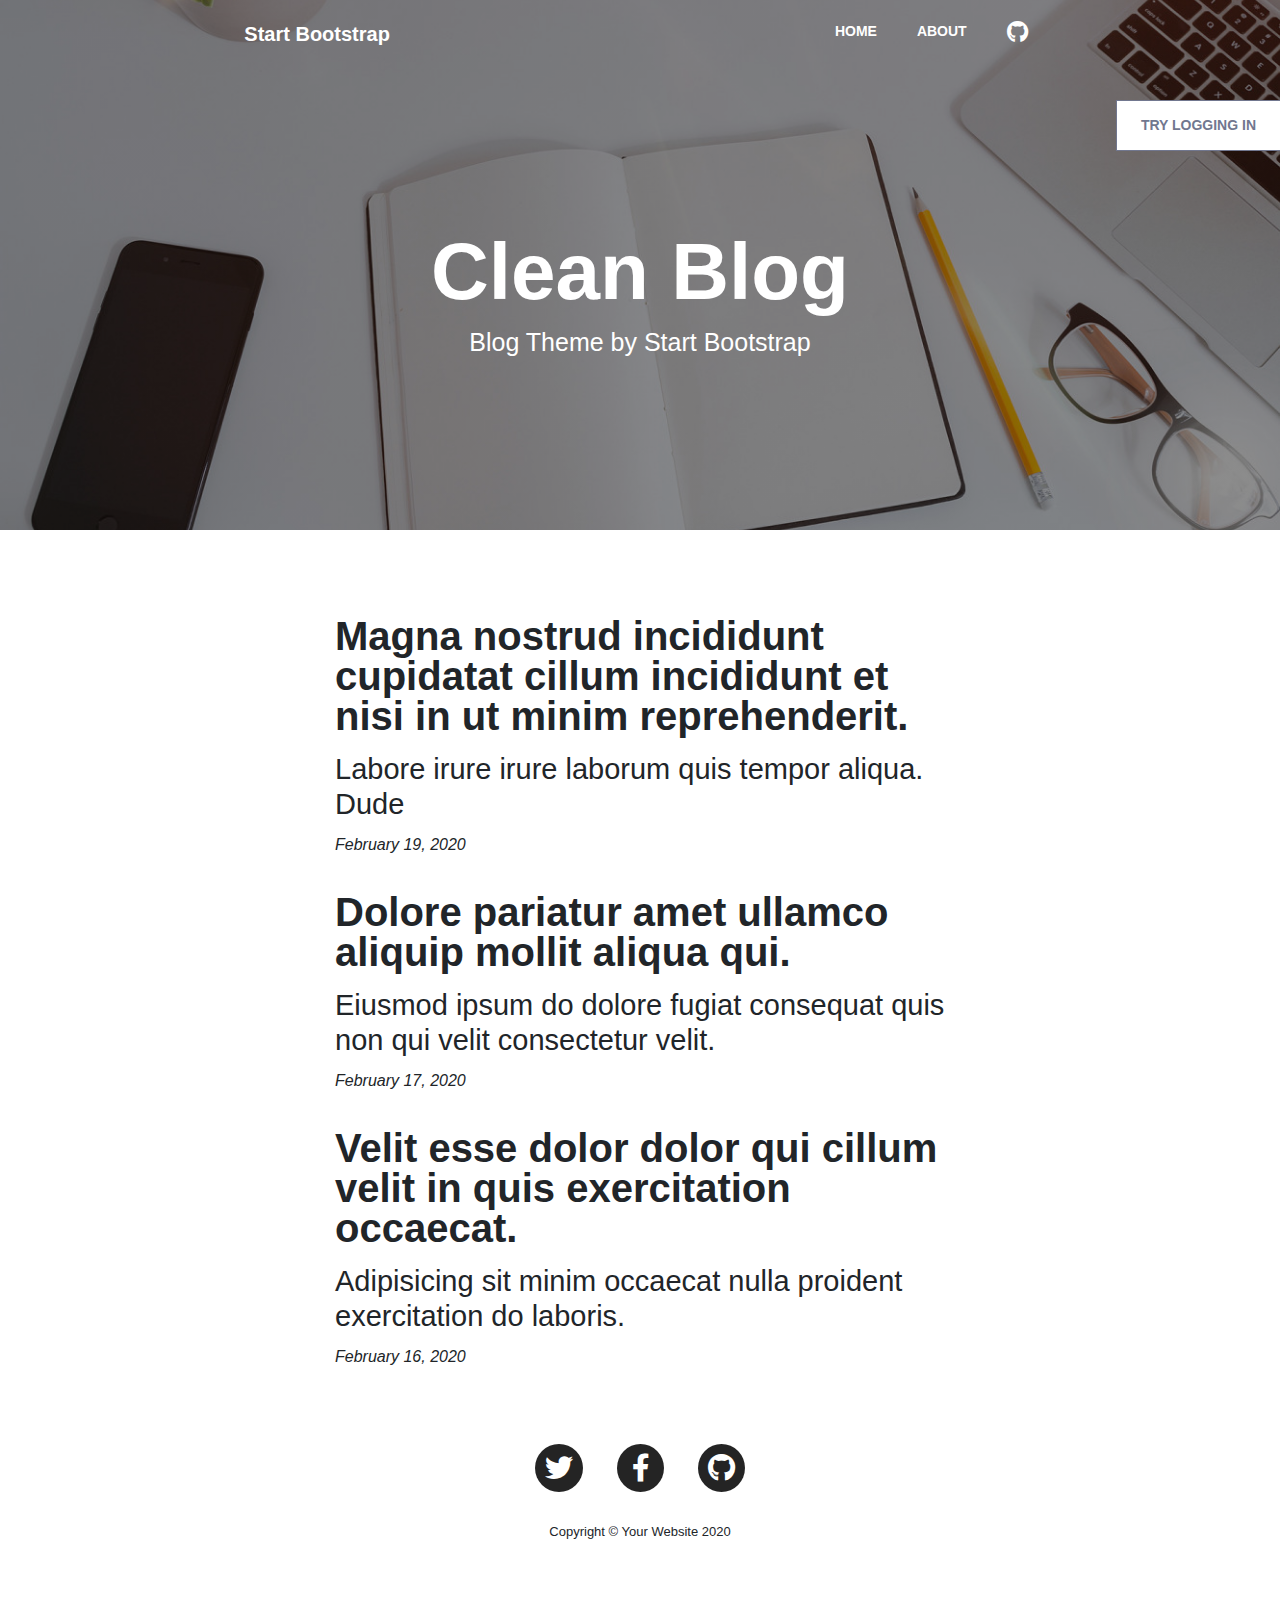
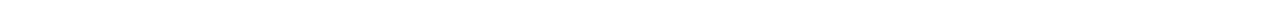
<file: index.html>
<!DOCTYPE html>
<html lang="en">
<head>
    <meta charset="UTF-8">
    <meta name="viewport" content="width=device-width, initial-scale=1.0" >
    <link rel="icon" type="image/x-icon" href="favicon.png">
    <title>SB Clean Blog Angular</title>
    <link rel="stylesheet" href="styles.css">
    <link rel="stylesheet" href="https://stackpath.bootstrapcdn.com/bootstrap/4.1.3/css/bootstrap.min.css">
    <script src="https://ajax.googleapis.com/ajax/libs/jquery/3.5.1/jquery.min.js"></script>
    <script src="https://cdnjs.cloudflare.com/ajax/libs/popper.js/1.16.0/umd/popper.min.js"></script>
    <script src="https://maxcdn.bootstrapcdn.com/bootstrap/4.5.2/js/bootstrap.min.js"></script>
    <link rel="stylesheet" href="https://cdnjs.cloudflare.com/ajax/libs/font-awesome/5.15.1/css/all.min.css">
</head>
<body>
    <div class="header container-fluid p-0">
            <div class="navbar-container">
                <div class="col-sm-10 col-md-10 col-lg-8 col-xl-8 offset-sm-1 offset-md-1 offset-lg-2 offset-xl-2">
                    <nav class="navbar navbar-expand-lg navbar-light">
                        <a class="navbar-brand navbar-brand-text" href="#"> Start Bootstrap </a> 

                        <button class="navbar-toggler align-items-center btn-size" type="button" data-toggle="collapse" data-target="#collapsibleNavbar">
                            <span class="navbar-toggler-icon"> </span>
                        </button>

                        <div class="collapse navbar-collapse justify-content-end" id="collapsibleNavbar">
                            <div class="list-container d-flex"> 
                                <ul class="navbar-nav">
                                    <li class="nav-item"> <a class="nav-link nav-link-text mr-4" href="#"> HOME </a> </li>
                                    <li class="nav-item"> <a class="nav-link nav-link-text mr-4" href="aboutme.html"> ABOUT </a> </li>
                                    <li class="nav-item"> <a class="nav-link nav-link-text" href="https://github.com"> 
                                    <i class="fab fa-github" aria-hidden="true" style="font-size: 22px;" ></i> </a> </li>
                                </ul>
                            </div>
                        </div>
                    </nav>
                </div>
            </div>

            <div class="login-btn"> <button class="btn" onClick="location.href='login.html'"> TRY LOGGING IN </button> </div>

            <div class="body-container col-sm-10 col-md-10 col-lg-8 col-xl-6 offset-sm-1 offset-md-1 offset-lg-2 offset-xl-3">
                <div class="title-container">
                    <p class="title"> Clean Blog </p>
                    <p class="subtitle"> Blog Theme by Start Bootstrap </p>
                </div>

                <div class="content pt-3">
                    <div class="post-preview">
                        <p class="post-title"> Magna nostrud incididunt cupidatat cillum incididunt et nisi in ut minim reprehenderit. </p>
                        <p class="post-content-preview"> Labore irure irure laborum quis tempor aliqua. Dude </p>
                    </div> 
                    <p class="post-posted-day"> February 19, 2020 </p>

                    <div class="post-preview">
                        <p class="post-title"> Dolore pariatur amet ullamco aliquip mollit aliqua qui. </p>
                        <p class="post-content-preview"> Eiusmod ipsum do dolore fugiat consequat quis non qui velit consectetur velit. </p>
                    </div> 
                    <p class="post-posted-day"> February 17, 2020 </p>

                    <div class="post-preview">
                        <p class="post-title"> Velit esse dolor dolor qui cillum velit in quis exercitation occaecat. </p>
                        <p class="post-content-preview"> Adipisicing sit minim occaecat nulla proident exercitation do laboris. </p>
                    </div> 
                    <p class="post-posted-day"> February 16, 2020 </p>
                </div>

                <div class="footer">
                    <div class="footer-links">
                        <a href="https://twitter.com/"> <i class="fab fa-twitter"> </i> </a> 
                        <a href="https://facebook.com/"> <i class="fab fa-facebook-f" style="padding:10px 14.5px 10px 14.5px;"> </i> </a>
                        <a href="https://github.com/"> <i class="fab fa-github"></i> </a>
                    </div>

                    <p class="footnote"> Copyright &copy; Your Website 2020 </p>
                </div>
            </div>
        </div>
</body>
</html>
</file>
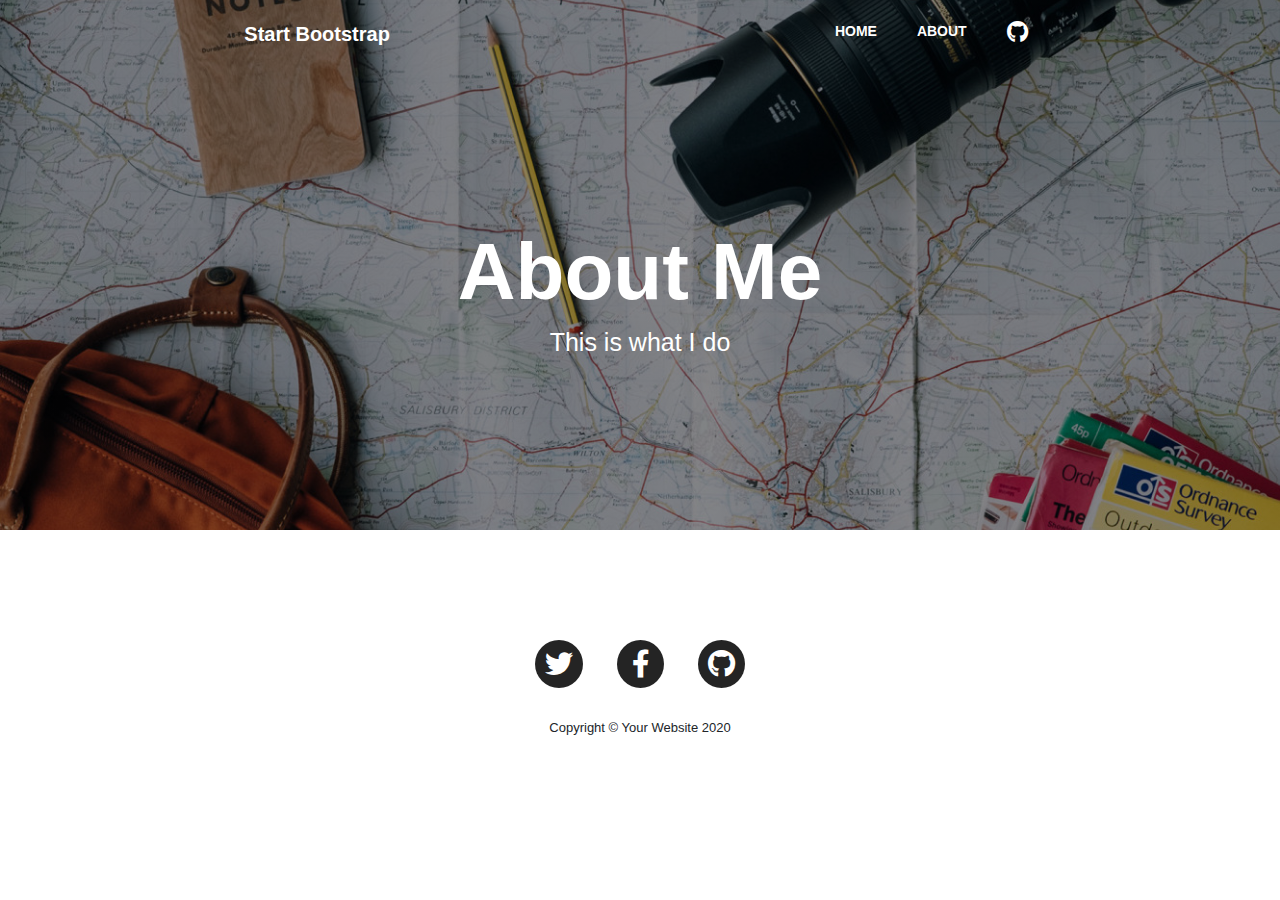
<file: aboutme.html>
<!DOCTYPE html>
<html lang="en">
<head>
    <meta charset="UTF-8">
    <meta name="viewport" content="width=device-width, initial-scale=1.0" >
    <link rel="icon" type="image/x-icon" href="favicon.png">
    <title>SB Clean Blog Angular</title>
    <link rel="stylesheet" href="styles.css">
    <link rel="stylesheet" href="https://stackpath.bootstrapcdn.com/bootstrap/4.1.3/css/bootstrap.min.css">
    <script src="https://ajax.googleapis.com/ajax/libs/jquery/3.5.1/jquery.min.js"></script>
    <script src="https://cdnjs.cloudflare.com/ajax/libs/popper.js/1.16.0/umd/popper.min.js"></script>
    <script src="https://maxcdn.bootstrapcdn.com/bootstrap/4.5.2/js/bootstrap.min.js"></script>
    <link rel="stylesheet" href="https://cdnjs.cloudflare.com/ajax/libs/font-awesome/5.15.1/css/all.min.css">
</head>
<body>
    <div class="about-header container-fluid p-0">
            <div class="navbar-container">
                <div class="col-sm-10 col-md-10 col-lg-8 col-xl-8 offset-sm-1 offset-md-1 offset-lg-2 offset-xl-2">
                    <nav class="navbar navbar-expand-lg navbar-light">
                        <a class="navbar-brand navbar-brand-text" href="#"> Start Bootstrap </a> 

                        <button class="navbar-toggler align-items-center btn-size" type="button" data-toggle="collapse" data-target="#collapsibleNavbar">
                            <span class="navbar-toggler-icon"> </span>
                        </button>

                        <div class="collapse navbar-collapse justify-content-end" id="collapsibleNavbar">
                            <div class="list-container d-flex"> 
                                <ul class="navbar-nav">
                                    <li class="nav-item"> <a class="nav-link nav-link-text mr-4" href="index.html"> HOME </a> </li>
                                    <li class="nav-item"> <a class="nav-link nav-link-text mr-4" href="#"> ABOUT </a> </li>
                                    <li class="nav-item"> <a class="nav-link nav-link-text" href="https://github.com"> 
                                    <i class="fab fa-github" aria-hidden="true" style="font-size: 22px;" ></i> </a> </li>
                                </ul>
                            </div>
                        </div>
                    </nav>
                </div>
            </div>

            <div class="body-container col-sm-10 col-md-10 col-lg-8 col-xl-6 offset-sm-1 offset-md-1 offset-lg-2 offset-xl-3">
                <div class="title-container">
                    <p class="title"> About Me </p>
                    <p class="subtitle"> This is what I do </p>
                </div>

                <div class="footer">
                    <div class="footer-links">
                        <a href="https://twitter.com/"> <i class="fab fa-twitter"> </i> </a> 
                        <a href="https://facebook.com/"> <i class="fab fa-facebook-f" style="padding:10px 14.5px 10px 14.5px;"> </i> </a>
                        <a href="https://github.com/"> <i class="fab fa-github"></i> </a>
                    </div>

                    <p class="footnote"> Copyright &copy; Your Website 2020 </p>
                </div>
            </div>
        </div>
</body>
</html>
</file>
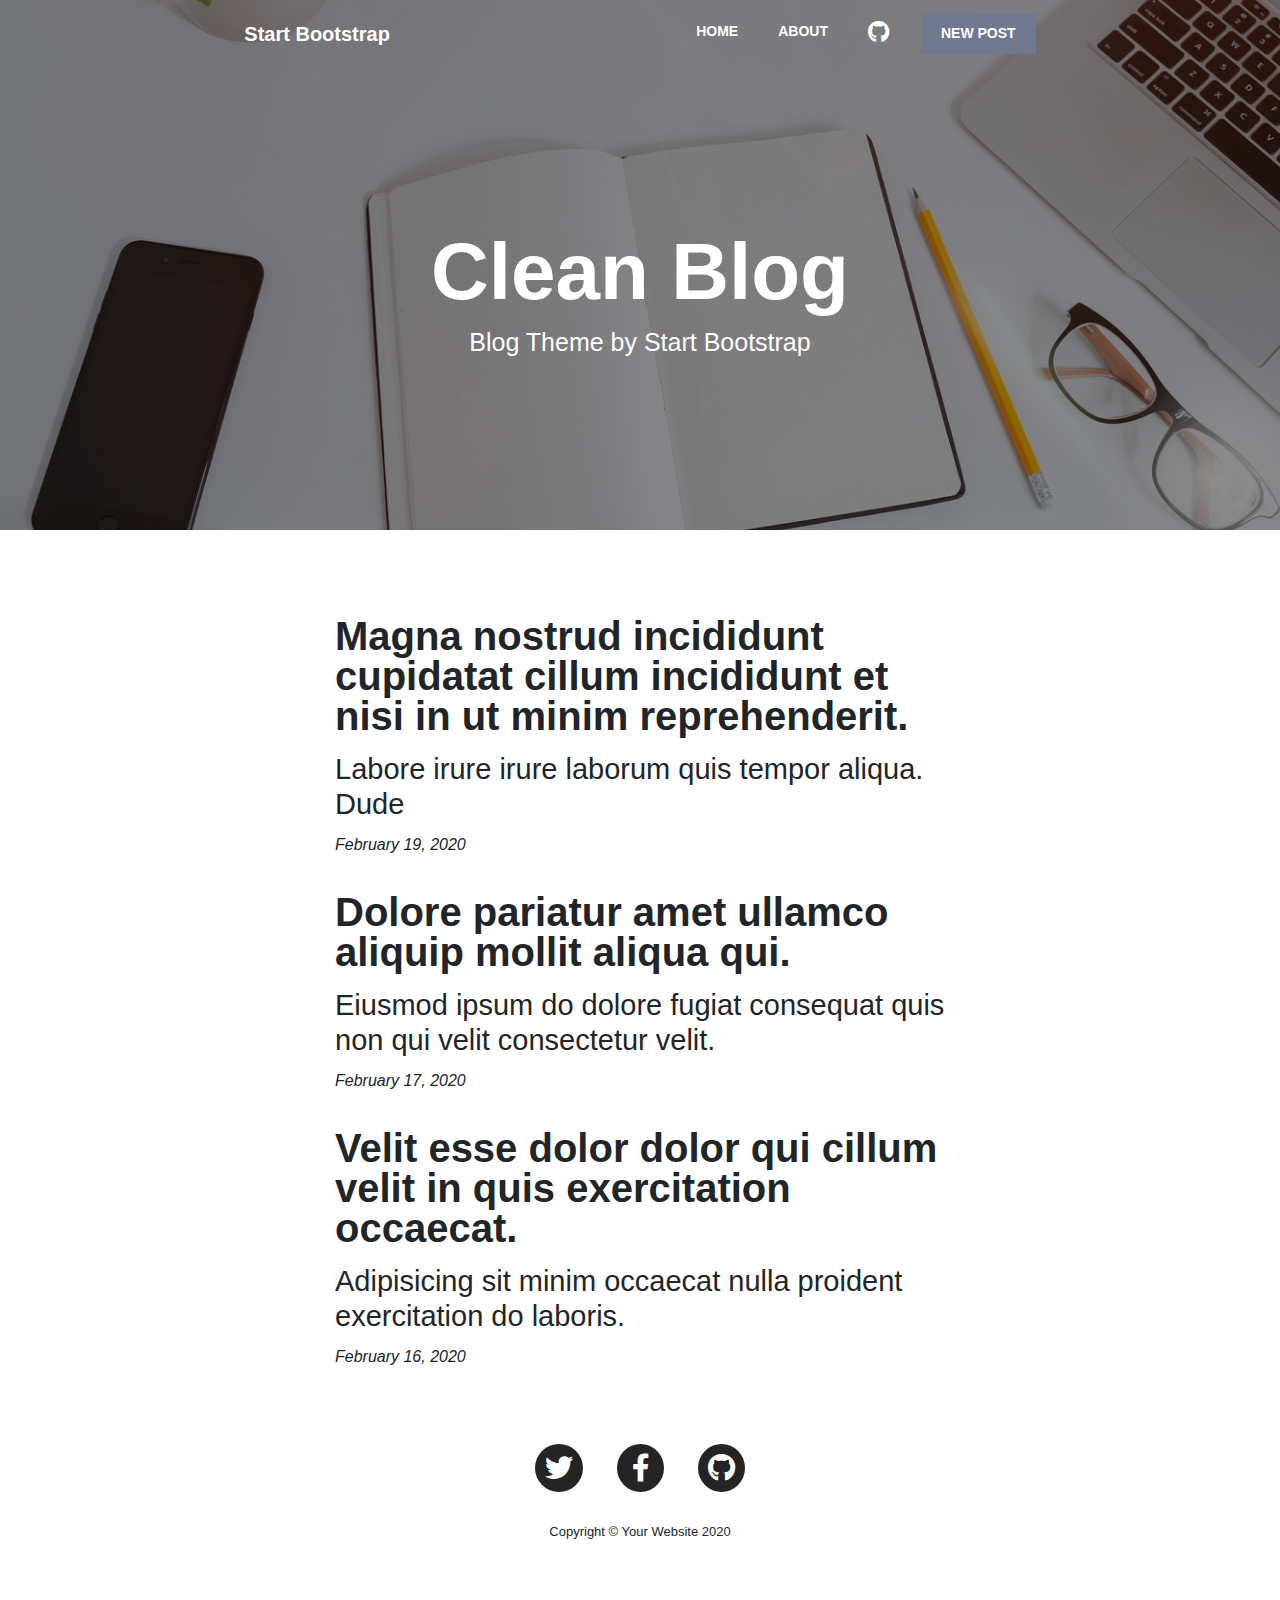
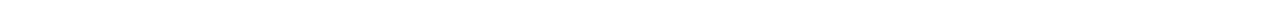
<file: loggedIn.html>
<!DOCTYPE html>
<html lang="en">
<head>
    <meta charset="UTF-8">
    <meta name="viewport" content="width=device-width, initial-scale=1.0" >
    <link rel="icon" type="image/x-icon" href="favicon.png">
    <title>SB Clean Blog Angular</title>
    <link rel="stylesheet" href="styles.css">
    <link rel="stylesheet" href="https://stackpath.bootstrapcdn.com/bootstrap/4.1.3/css/bootstrap.min.css">
    <script src="https://ajax.googleapis.com/ajax/libs/jquery/3.5.1/jquery.min.js"></script>
    <script src="https://cdnjs.cloudflare.com/ajax/libs/popper.js/1.16.0/umd/popper.min.js"></script>
    <script src="https://maxcdn.bootstrapcdn.com/bootstrap/4.5.2/js/bootstrap.min.js"></script>
    <link rel="stylesheet" href="https://cdnjs.cloudflare.com/ajax/libs/font-awesome/5.15.1/css/all.min.css">
</head>
<body>
    <div class="header container-fluid p-0">
            <div class="navbar-container">
                <div class="col-sm-10 col-md-10 col-lg-8 col-xl-8 offset-sm-1 offset-md-1 offset-lg-2 offset-xl-2">
                    <nav class="navbar navbar-expand-lg navbar-light">
                        <a class="navbar-brand navbar-brand-text" href="#"> Start Bootstrap </a> 

                        <button class="navbar-toggler align-items-center btn-size" type="button" data-toggle="collapse" data-target="#collapsibleNavbar">
                            <span class="navbar-toggler-icon"> </span>
                        </button>

                        <div class="collapse navbar-collapse justify-content-end" id="collapsibleNavbar">
                            <div class="list-container d-flex"> 
                                <ul class="navbar-nav">
                                    <li class="nav-item"> <a class="nav-link nav-link-text mr-4" href="#"> HOME </a> </li>
                                    <li class="nav-item"> <a class="nav-link nav-link-text mr-4" href="aboutme.html"> ABOUT </a> </li>
                                    <li class="nav-item"> <a class="nav-link nav-link-text mr-4" href="https://github.com"> 
                                    <i class="fab fa-github" aria-hidden="true" style="font-size: 22px;"></i> </a> </li>
                                    <li class="nav-item"> <a class="nav-link nav-post-link" href="#"> NEW POST </a> </li>
                                </ul>
                            </div>
                        </div>
                    </nav>
                </div>
            </div>

            <div class="body-container col-sm-10 col-md-10 col-lg-8 col-xl-6 offset-sm-1 offset-md-1 offset-lg-2 offset-xl-3">
                <div class="title-container">
                    <p class="title"> Clean Blog </p>
                    <p class="subtitle"> Blog Theme by Start Bootstrap </p>
                </div>

                <div class="content pt-3">
                    <div class="post-preview">
                        <p class="post-title"> Magna nostrud incididunt cupidatat cillum incididunt et nisi in ut minim reprehenderit. </p>
                        <p class="post-content-preview"> Labore irure irure laborum quis tempor aliqua. Dude </p>
                    </div> 
                    <p class="post-posted-day"> February 19, 2020 </p>

                    <div class="post-preview">
                        <p class="post-title"> Dolore pariatur amet ullamco aliquip mollit aliqua qui. </p>
                        <p class="post-content-preview"> Eiusmod ipsum do dolore fugiat consequat quis non qui velit consectetur velit. </p>
                    </div> 
                    <p class="post-posted-day"> February 17, 2020 </p>

                    <div class="post-preview">
                        <p class="post-title"> Velit esse dolor dolor qui cillum velit in quis exercitation occaecat. </p>
                        <p class="post-content-preview"> Adipisicing sit minim occaecat nulla proident exercitation do laboris. </p>
                    </div> 
                    <p class="post-posted-day"> February 16, 2020 </p>
                </div>

                <div class="footer">
                    <div class="footer-links">
                        <a href="https://twitter.com/"> <i class="fab fa-twitter"> </i> </a> 
                        <a href="https://twitter.com/"> <i class="fab fa-facebook-f" style="padding:10px 14.5px 10px 14.5px;"> </i> </a>
                        <a href="https://twitter.com/"> <i class="fab fa-github"></i> </a>
                    </div>

                    <p class="footnote"> Copyright &copy; Your Website 2020 </p>
                </div>
            </div>
        </div>
</body>
</html>
</file>
<file: styles.css>
@font-face {
    font-family: "Open Sans";
    font-weight: 400;
    font-style: normal;
    src: url("fonts/OpenSans-Regular-BasicLatin.woff2") format("woff2");
    font-display: swap;
}

.header{
    background-color: grey;
    background-image: linear-gradient(to bottom,rgba(0, 0, 0, 0.45), rgba(0, 0, 0, 0.45)),url("img/home-bg.jpg");
    height: 530px;
    background-size:  cover;
    background-position: 0 50%;
    background-repeat: no-repeat;
}

.about-header{
    background-color: grey;
    background-image: linear-gradient(to bottom,rgba(0, 0, 0, 0.45), rgba(0, 0, 0, 0.45)),url("img/about-bg.jpg");
    height: 530px;
    background-size:  cover;
    background-position: 0 50%;
    background-repeat: no-repeat;
}

.navbar-container{
      width: 100%;
      padding-top: 5px;
      position: absolute;
      top: 0px;
      z-index: 2;
}

.navbar-brand-text{
    color: white !important;
    font-weight: bold;
}

.navbar-brand-text:hover{
    color: rgba(255,255,255,0.85) !important;
}

.nav-link-text{
    color: white !important;
    font-weight: bold;
    font-size: 14px;
}

.nav-link-text:hover{
    color: rgba(255,255,255,0.85) !important;
}

.nav-post-link{
    color: white !important;
    font-weight: bold;
    background-color: rgb(113, 119, 143);
    padding: 10px 20px !important;
    font-size: 14px;
}

.nav-post-link:hover{
    background-color:rgb(96, 98, 107) !important;
}

.login-btn{
    display: flex;
    justify-content: end;
}

.login-btn button{
    position: fixed;
    top: 100px;
    background-color: white;
    color: rgb(113, 119, 143);
    padding: 14px 24px 14px 24px;
    font-weight: bold;
    font-size: 14px;
    border-radius: 0;
    border: 1px solid rgb(113, 119, 143);
    border-right: 0px;
}

.login-btn button:hover{
    background-color: rgb(113, 119, 143);
    color: white;
}

.body-container{
    position: absolute;
    top: 0;
    z-index: 1;
}

.title-container{
    color: white;
    height: 600px;
    display: flex;
    justify-content: center;
    flex-direction: column;
    text-align: center;
    line-height: 85px;
}

.title{
    font-size: 80px;
    font-weight: bold;
    line-height: 85px;
}

.subtitle{
    font-size: 25px;
    font-weight: lighter;
    line-height: 25px;
}

.content{
    display: flex;
    flex-direction: column;
}

.post-preview:hover{
    color: rgb(113, 119, 143);
    cursor: pointer;
}

.post-title{
    font-weight: bold;
    font-size: 40px;
    line-height: 40px;
}

.post-content-preview{
    font-size: 29px;
    line-height: 35px;
}

.post-posted-day{
    font-style: italic;
    font-weight: lighter;
    margin-bottom: 35px;
    margin-top: -5px;
}

.footer{
    display: flex;
    flex-direction: column;
    width: 100%;
    align-items: center;
    margin-top: 40px;
}

.footer-links{
    display: flex;
    width: 30%;
    justify-content: space-around;
}

.footer i{
    color: white;
    background-color: rgba(0, 0, 0, 0.86);
    border-radius: 50%;
    font-size: 28px;
    padding: 10px;
}

.footer i:hover{
    background-color: rgb(113, 119, 143);
}

.footnote{
    margin-top: 30px;
    font-weight: lighter;
    font-size: small;
    margin-bottom: 80px;
}

@media only screen and (max-width: 991px){
    .nav-link-text{
        color: rgba(0, 0, 0, 0.45) !important;
    }

    .navbar-brand-text{
        color: black !important;
    }

    .nav-link-text:hover{
        color: black !important;
    }

    .navbar-container{
        background-color: white;
    }
}

@media (max-width: 1350px){
    .footer-links{
        width: 40%;
    }
}

@media (max-width: 650px){
    .footer-links{
        width: 48%;
    }
}

@media (max-width: 450px){
    .footer-links{
        width: 58%;
    }
}

@media (max-width: 350px){
    .footer-links{
        width: 68%;
    }
}
</file>
